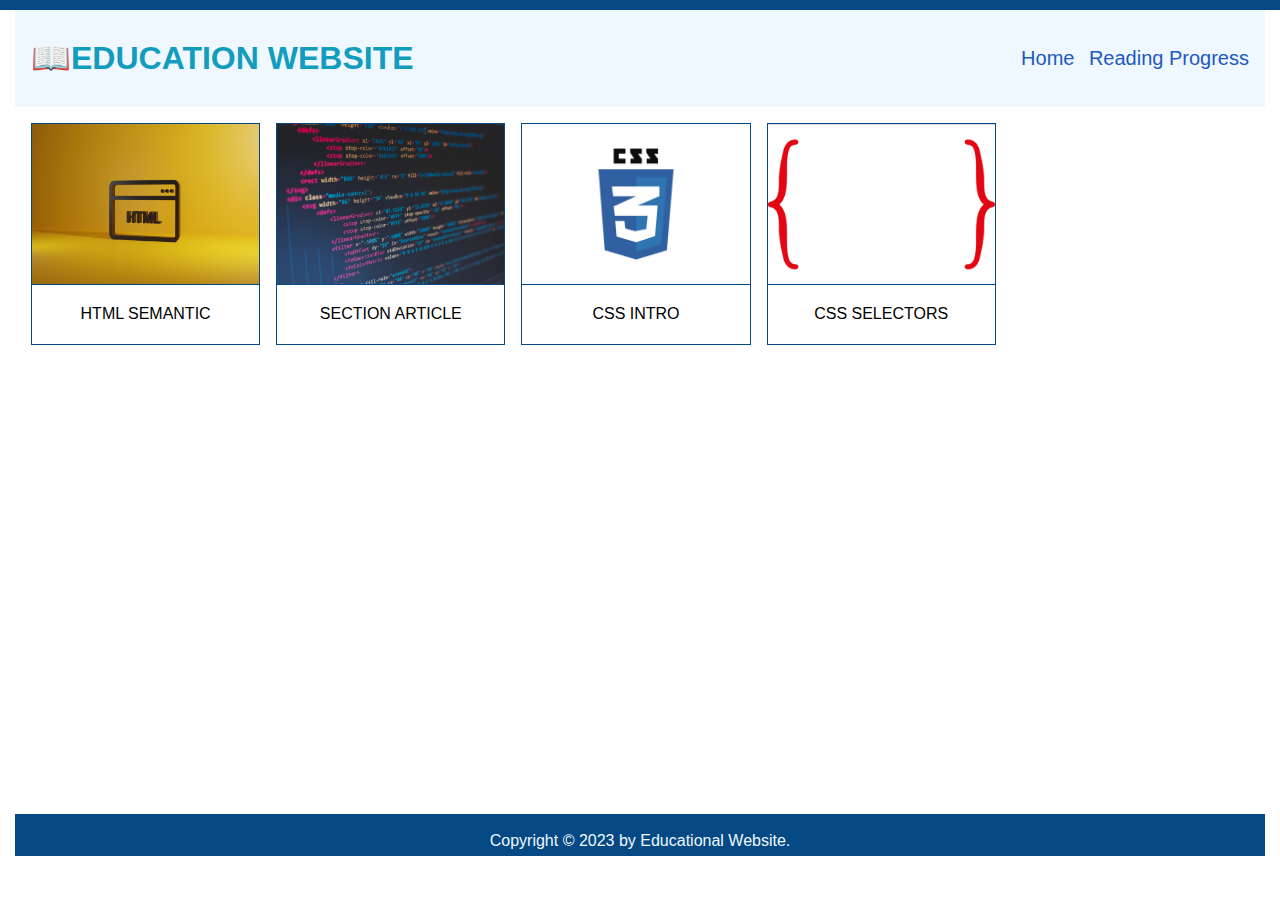
<file: index.html>
<!DOCTYPE html>
<html lang="en">

<head>
  <meta charset="UTF-8" />
  <meta name="viewport" content="width=device-width, initial-scale=1.0" />
  <title>Education Website</title>

  <script src="/scripts/header.js" defer></script>
  <script src="/scripts/articleList.js" defer></script>

  <link rel="stylesheet" href="/styles/style.css" />
  <link rel="stylesheet" href="/styles/components.css" />
  <link rel="stylesheet" href="/styles/articleList.css" />
</head>

<body>
  <div class="container">
    <ul id="articleList" class="article__list"></ul>
  </div>
</body>

</html>
</file>
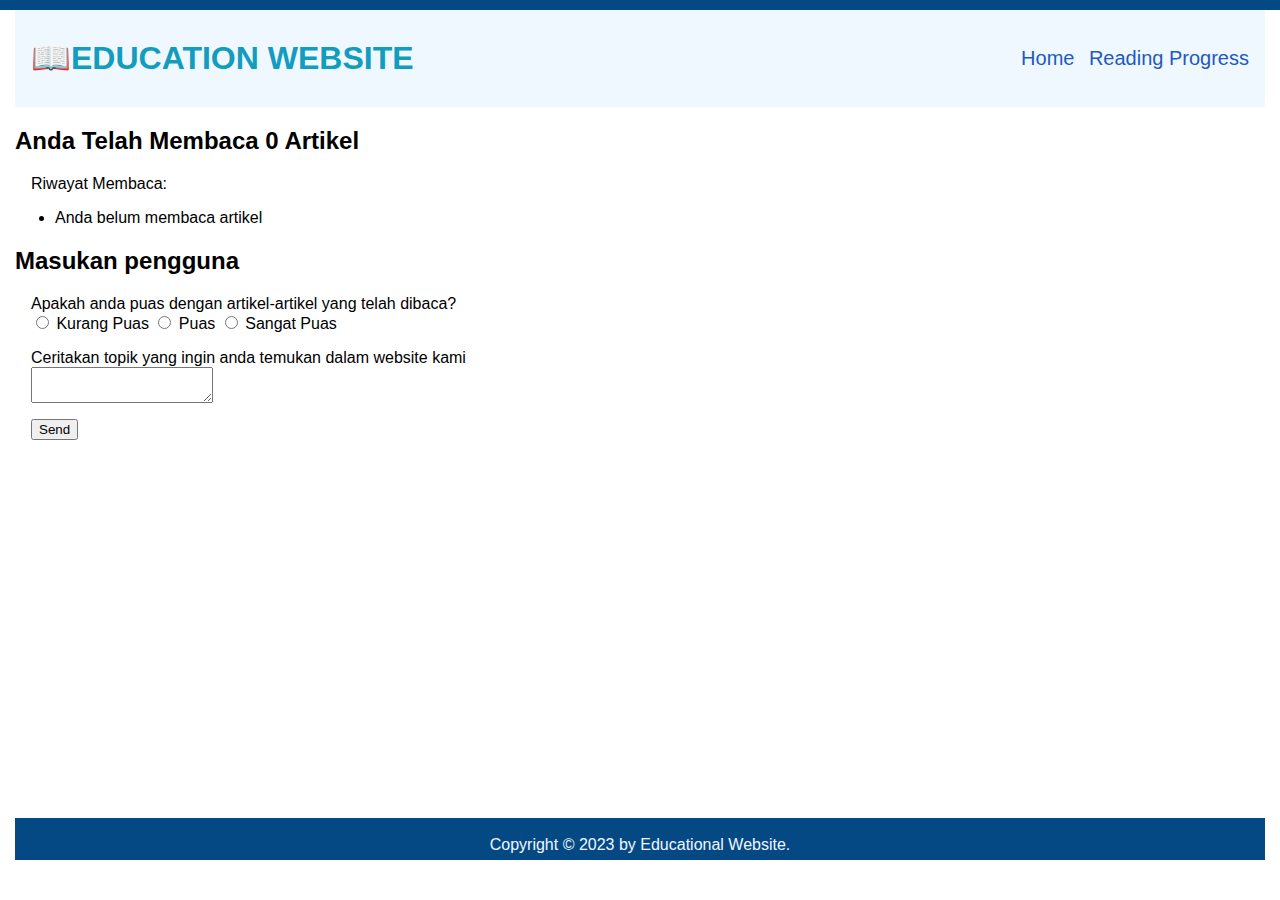
<file: reading-progress.html>
<!DOCTYPE html>
<html lang="en">
  <head>
    <meta charset="UTF-8" />
    <meta name="viewport" content="width=device-width, initial-scale=1.0" />
    <title>Education Website</title>
    <script src="/scripts/header.js" defer></script>
    <script src="/scripts/history.js" defer></script>
    <script src="/scripts/historyCount.js" defer></script>
    <link rel="stylesheet" href="/styles/style.css" />
    <link rel="stylesheet" href="/styles/readingProgress.css" />
  </head>

  <body>
    <div class="container">
      <main class="reading__container">
        <section>
          <h2>Anda Telah Membaca <span id="historyCount">0</span> Artikel</h2>
          <p class="history__riwayat">Riwayat Membaca:</p>
          <ul id="history"></ul>
        </section>

        <section>
          <h2>Masukan pengguna</h2>
          <form
            class="form__feedback"
            name="feedback"
            method="POST"
            data-netlify="true"
          >
            <label>
              Apakah anda puas dengan artikel-artikel yang telah dibaca?
              <div>
                <label>
                  <input type="radio" name="satisfaction" value="Kurang Puas" />
                  Kurang Puas
                </label>
                <label>
                  <input type="radio" name="satisfaction" value="Puas" />
                  Puas
                </label>
                <label>
                  <input type="radio" name="satisfaction" value="Sangat Puas" />
                  Sangat Puas
                </label>
              </div>
            </label>

            <label>
              Ceritakan topik yang ingin anda temukan dalam website kami
              <textarea name="suggestions"></textarea>
            </label>

            <button type="submit">Send</button>
          </form>
        </section>
      </main>
    </div>
  </body>
</html>
</file>
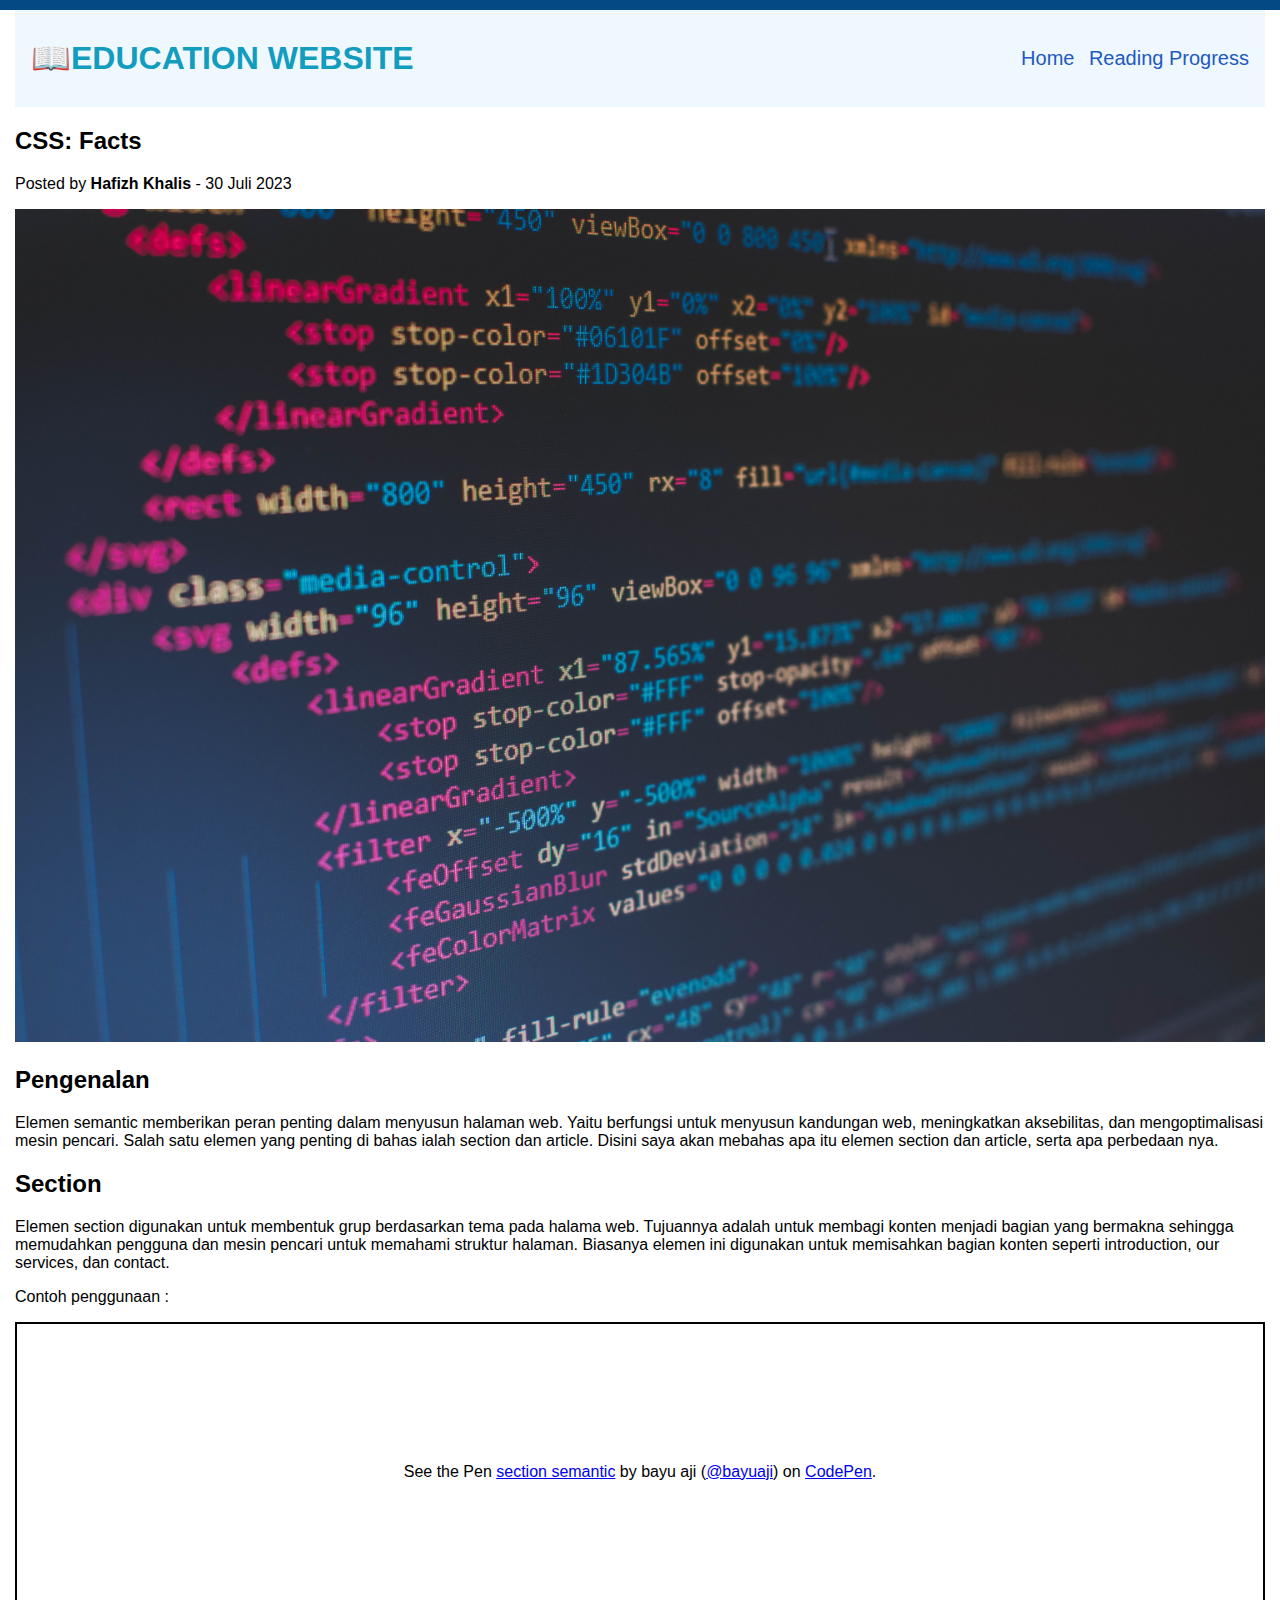
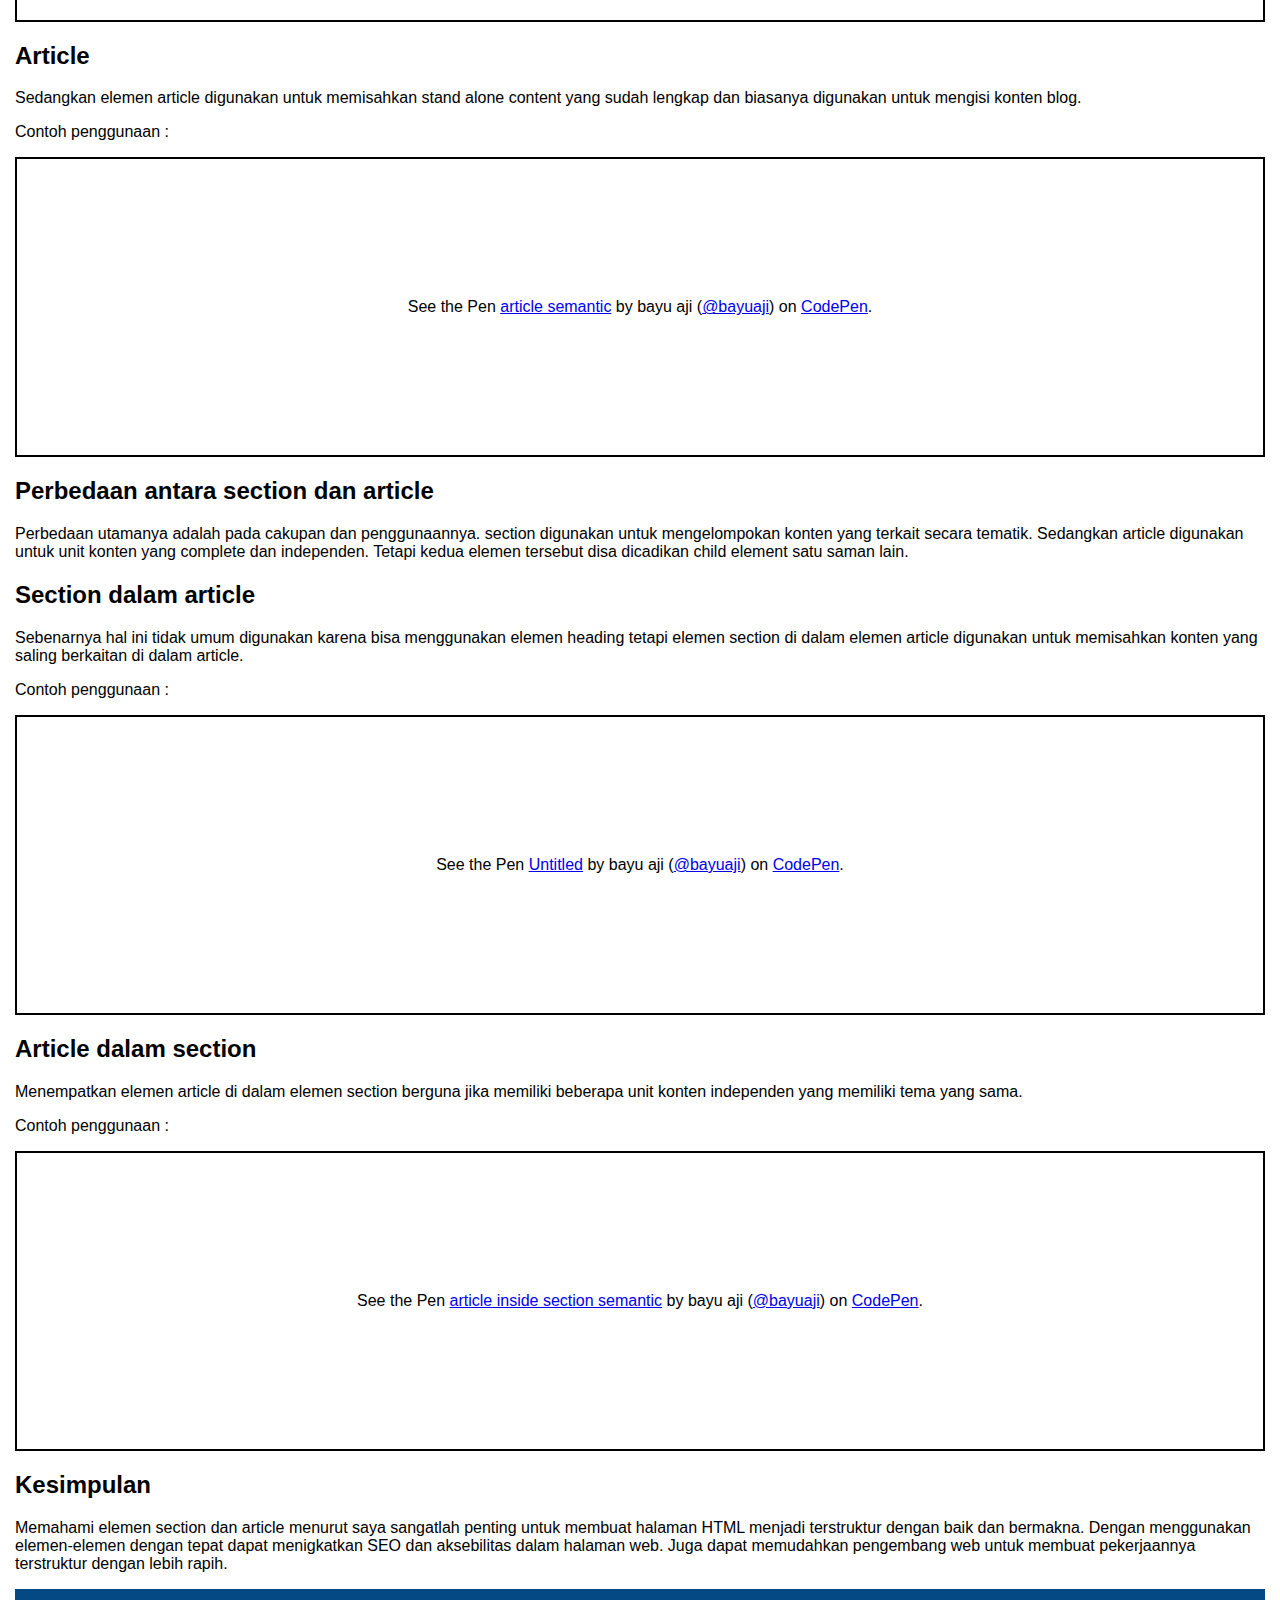
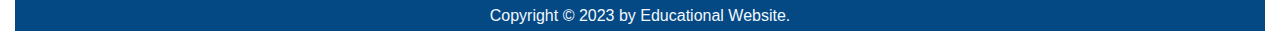
<file: articles/css-facts.html>
<!DOCTYPE html>
<html lang="en">
  <head>
    <meta charset="UTF-8" />
    <meta name="viewport" content="width=device-width, initial-scale=1.0" />
    <title>Document</title>
    <script src="/scripts/header.js" defer></script>
    <script src="/scripts/saveToHistory.js" defer></script>
    <link rel="stylesheet" href="/styles/style.css" />
  </head>

  <body>
    <div class="container">
      <main>
        <header class="post-header">
          <h2>CSS: Facts</h2>
          <div class="author-box">
            <p class="author">
              Posted by <strong>Hafizh Khalis</strong> - 30 Juli 2023
            </p>
            <img
              class="img-content"
              src="../image-content/section-article.jpg"
              alt=""
            />
          </div>
        </header>

        <section>
          <h2>Pengenalan</h2>
          <p>
            Elemen semantic memberikan peran penting dalam menyusun halaman web.
            Yaitu berfungsi untuk menyusun kandungan web, meningkatkan
            aksebilitas, dan mengoptimalisasi mesin pencari. Salah satu elemen
            yang penting di bahas ialah section dan article. Disini saya akan
            mebahas apa itu elemen section dan article, serta apa perbedaan nya.
          </p>
        </section>

        <section>
          <h2>Section</h2>
          <p>
            Elemen section digunakan untuk membentuk grup berdasarkan tema pada
            halama web. Tujuannya adalah untuk membagi konten menjadi bagian
            yang bermakna sehingga memudahkan pengguna dan mesin pencari untuk
            memahami struktur halaman. Biasanya elemen ini digunakan untuk
            memisahkan bagian konten seperti introduction, our services, dan
            contact.
          </p>
          <p>Contoh penggunaan :</p>
          <div>
            <p
              class="codepen"
              data-height="300"
              data-default-tab="html,result"
              data-slug-hash="gOQBopb"
              data-user="bayuaji"
              style="
                height: 300px;
                box-sizing: border-box;
                display: flex;
                align-items: center;
                justify-content: center;
                border: 2px solid;
                margin: 1em 0;
                padding: 1em;
              "
            >
              <span
                >See the Pen
                <a href="https://codepen.io/bayuaji/pen/gOQBopb">
                  section semantic</a
                >
                by bayu aji (<a href="https://codepen.io/bayuaji">@bayuaji</a>)
                on <a href="https://codepen.io">CodePen</a>.</span
              >
            </p>
            <script
              async
              src="https://cpwebassets.codepen.io/assets/embed/ei.js"
            ></script>
          </div>
        </section>

        <section>
          <h2>Article</h2>
          <p>
            Sedangkan elemen article digunakan untuk memisahkan stand alone
            content yang sudah lengkap dan biasanya digunakan untuk mengisi
            konten blog.
          </p>
          <p>Contoh penggunaan :</p>
          <div>
            <p
              class="codepen"
              data-height="300"
              data-default-tab="html,result"
              data-slug-hash="JjemMYm"
              data-user="bayuaji"
              style="
                height: 300px;
                box-sizing: border-box;
                display: flex;
                align-items: center;
                justify-content: center;
                border: 2px solid;
                margin: 1em 0;
                padding: 1em;
              "
            >
              <span
                >See the Pen
                <a href="https://codepen.io/bayuaji/pen/JjemMYm">
                  article semantic</a
                >
                by bayu aji (<a href="https://codepen.io/bayuaji">@bayuaji</a>)
                on <a href="https://codepen.io">CodePen</a>.</span
              >
            </p>
            <script
              async
              src="https://cpwebassets.codepen.io/assets/embed/ei.js"
            ></script>
          </div>
        </section>

        <section>
          <h2>Perbedaan antara section dan article</h2>
          <p>
            Perbedaan utamanya adalah pada cakupan dan penggunaannya. section
            digunakan untuk mengelompokan konten yang terkait secara tematik.
            Sedangkan article digunakan untuk unit konten yang complete dan
            independen. Tetapi kedua elemen tersebut disa dicadikan child
            element satu saman lain.
          </p>
        </section>

        <section>
          <h2>Section dalam article</h2>
          <p>
            Sebenarnya hal ini tidak umum digunakan karena bisa menggunakan
            elemen heading tetapi elemen section di dalam elemen article
            digunakan untuk memisahkan konten yang saling berkaitan di dalam
            article.
          </p>
          <p>Contoh penggunaan :</p>
          <div>
            <p
              class="codepen"
              data-height="300"
              data-default-tab="html,result"
              data-slug-hash="MWzPrKO"
              data-user="bayuaji"
              style="
                height: 300px;
                box-sizing: border-box;
                display: flex;
                align-items: center;
                justify-content: center;
                border: 2px solid;
                margin: 1em 0;
                padding: 1em;
              "
            >
              <span
                >See the Pen
                <a href="https://codepen.io/bayuaji/pen/MWzPrKO"> Untitled</a>
                by bayu aji (<a href="https://codepen.io/bayuaji">@bayuaji</a>)
                on <a href="https://codepen.io">CodePen</a>.</span
              >
            </p>
            <script
              async
              src="https://cpwebassets.codepen.io/assets/embed/ei.js"
            ></script>
          </div>
        </section>

        <section>
          <h2>Article dalam section</h2>
          <p>
            Menempatkan elemen article di dalam elemen section berguna jika
            memiliki beberapa unit konten independen yang memiliki tema yang
            sama.
          </p>
          <p>Contoh penggunaan :</p>
          <div>
            <p
              class="codepen"
              data-height="300"
              data-default-tab="html,result"
              data-slug-hash="WNYadro"
              data-user="bayuaji"
              style="
                height: 300px;
                box-sizing: border-box;
                display: flex;
                align-items: center;
                justify-content: center;
                border: 2px solid;
                margin: 1em 0;
                padding: 1em;
              "
            >
              <span
                >See the Pen
                <a href="https://codepen.io/bayuaji/pen/WNYadro">
                  article inside section semantic</a
                >
                by bayu aji (<a href="https://codepen.io/bayuaji">@bayuaji</a>)
                on <a href="https://codepen.io">CodePen</a>.</span
              >
            </p>
            <script
              async
              src="https://cpwebassets.codepen.io/assets/embed/ei.js"
            ></script>
          </div>
        </section>

        <section>
          <h2>Kesimpulan</h2>
          <p>
            Memahami elemen section dan article menurut saya sangatlah penting
            untuk membuat halaman HTML menjadi terstruktur dengan baik dan
            bermakna. Dengan menggunakan elemen-elemen dengan tepat dapat
            menigkatkan SEO dan aksebilitas dalam halaman web. Juga dapat
            memudahkan pengembang web untuk membuat pekerjaannya terstruktur
            dengan lebih rapih.
          </p>
        </section>
      </main>
    </div>
  </body>
</html>
</file>
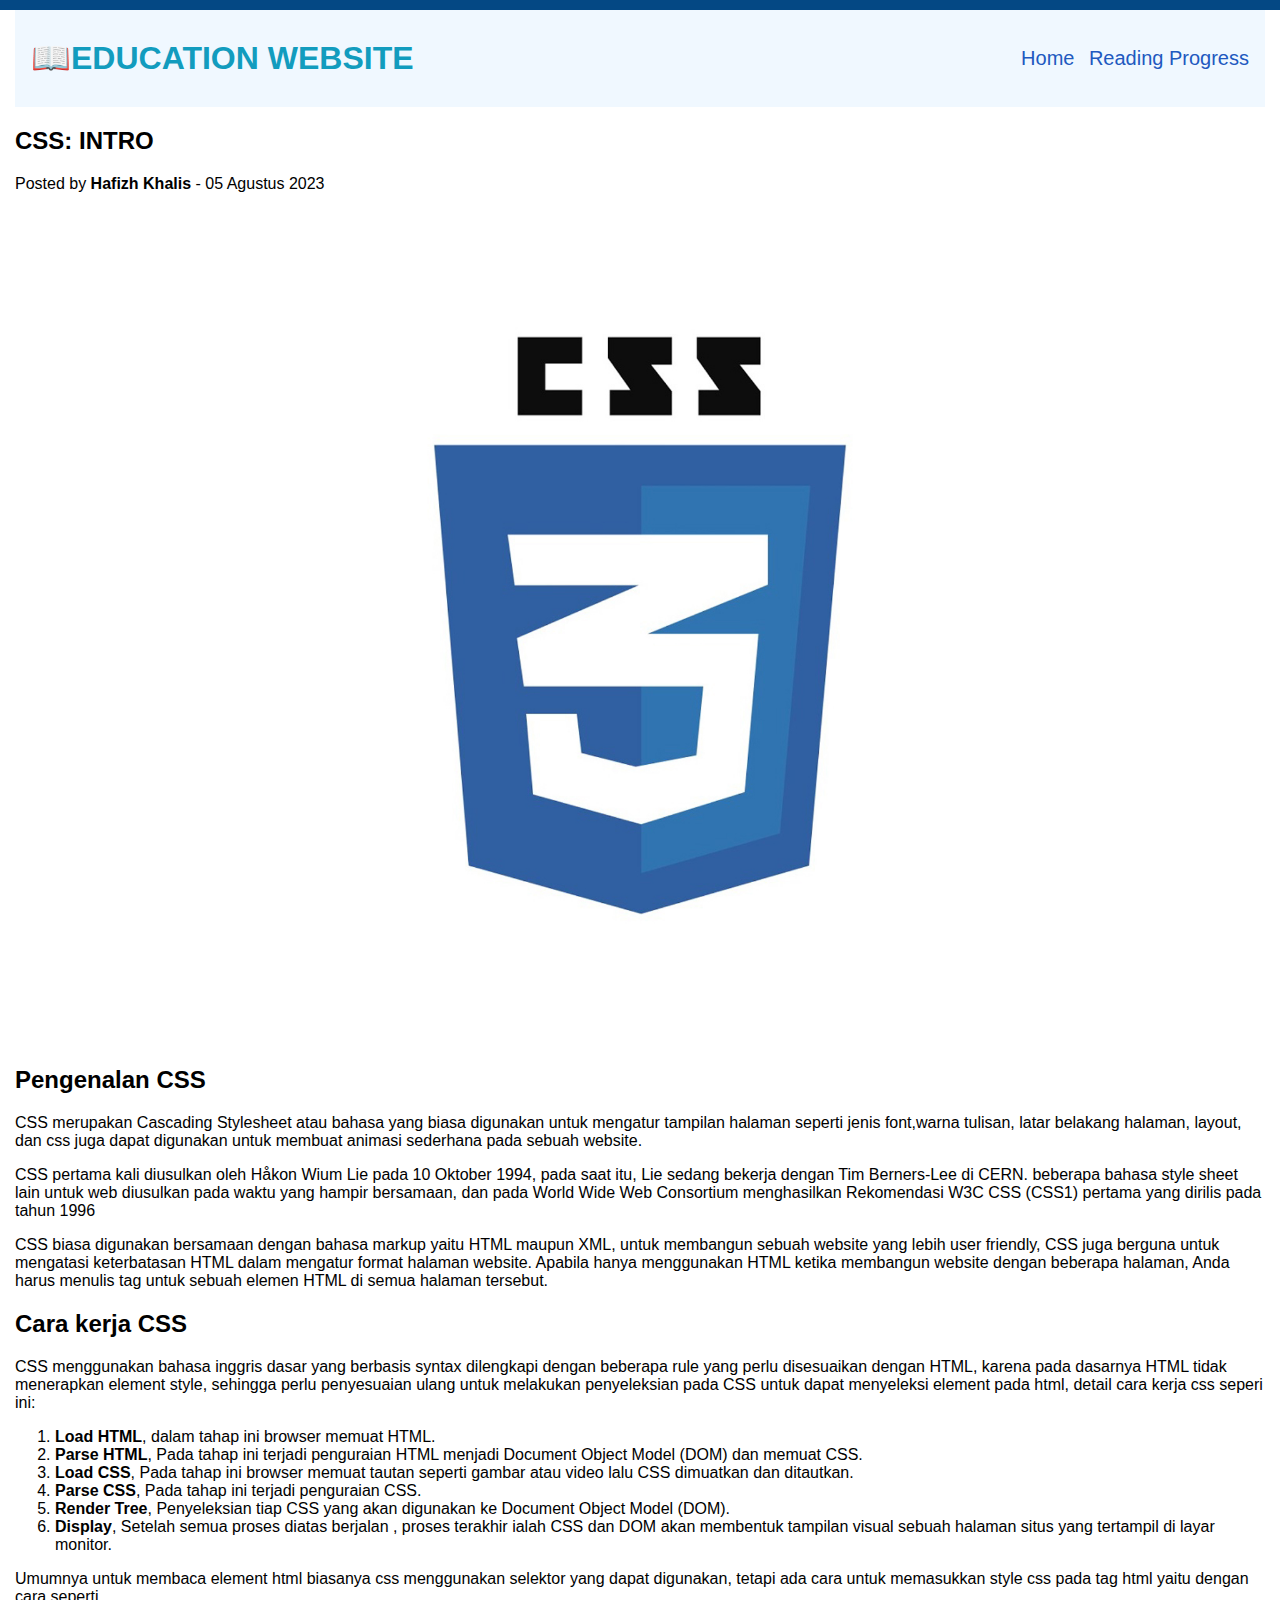
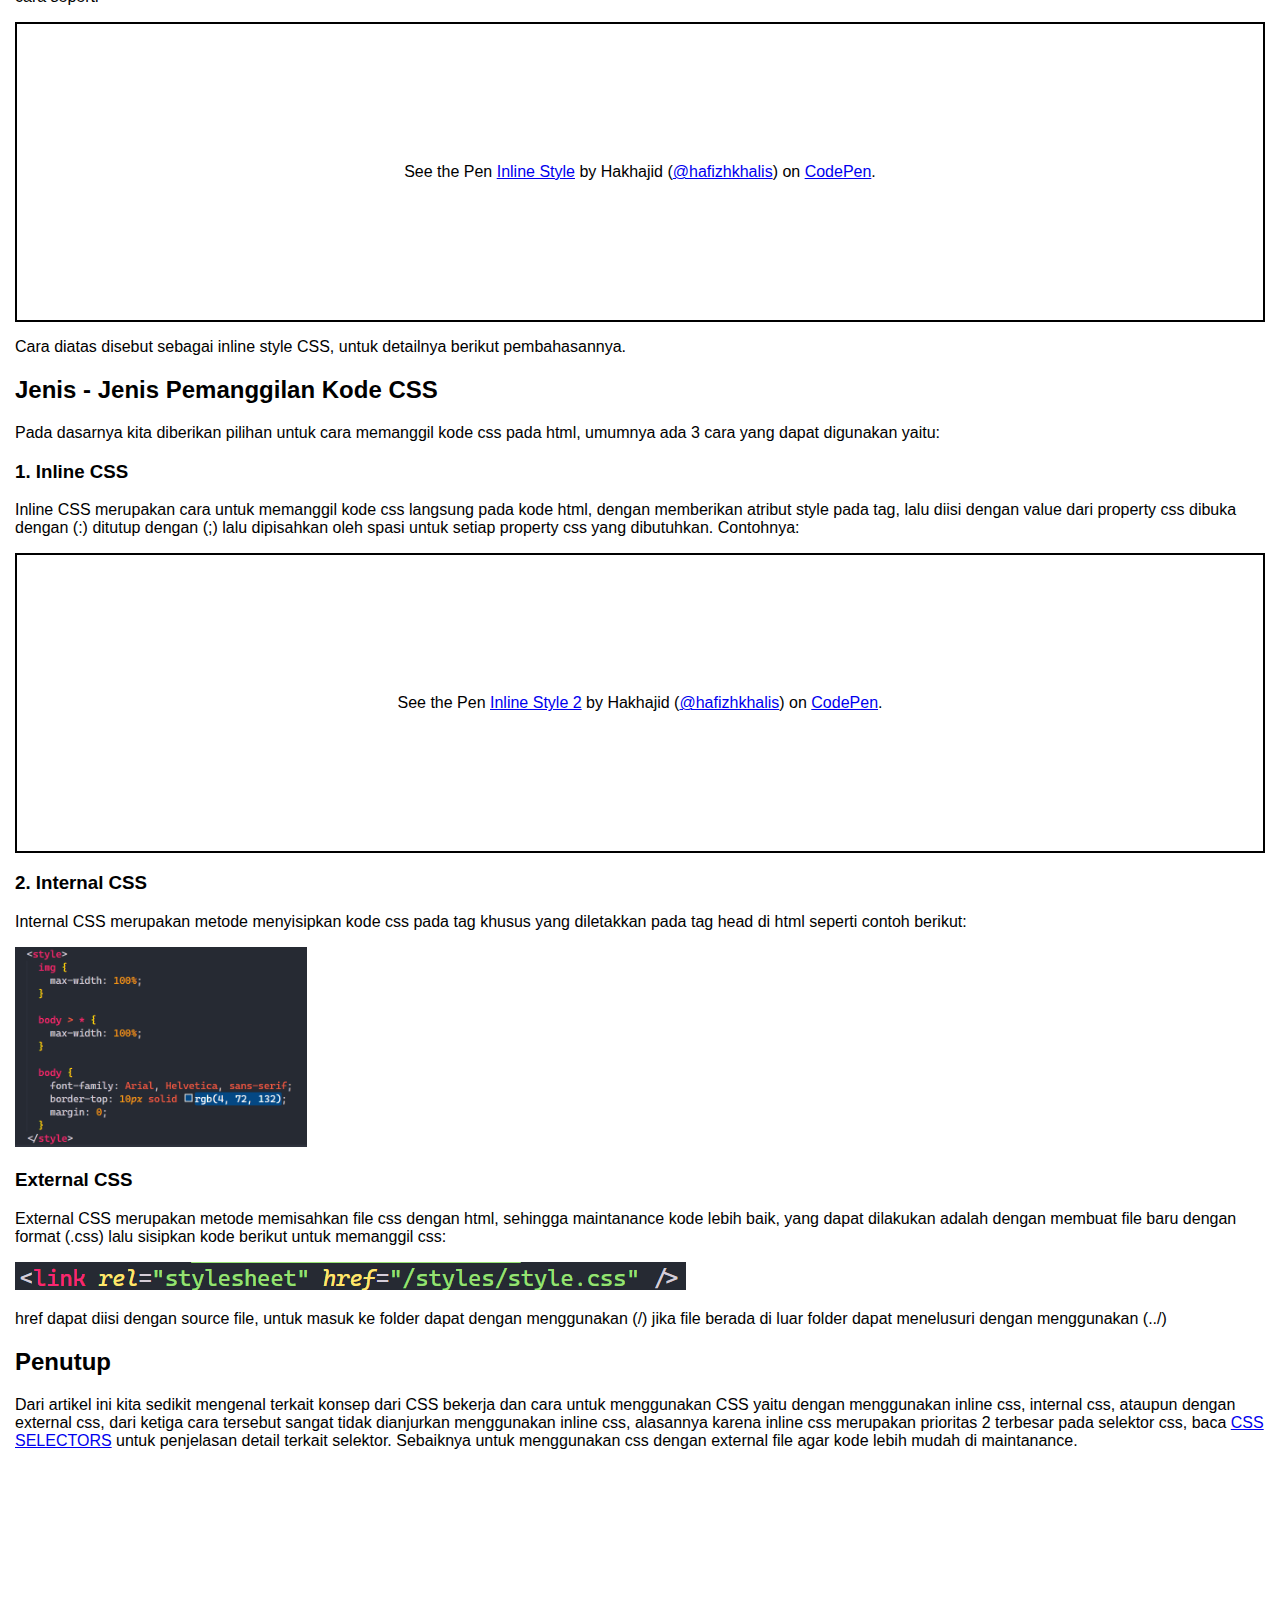
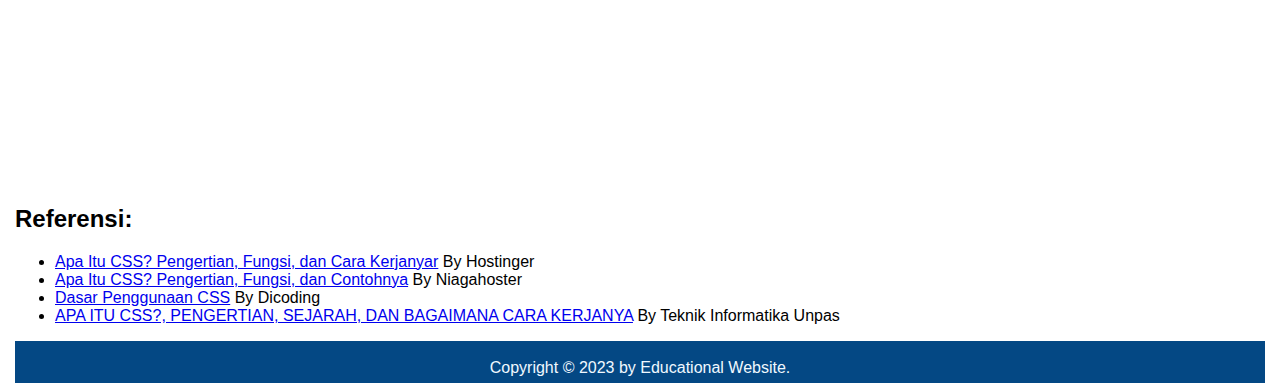
<file: articles/css-intro.html>
<!DOCTYPE html>
<html lang="en">
  <head>
    <meta charset="UTF-8" />
    <meta name="viewport" content="width=device-width, initial-scale=1.0" />
    <title>Document</title>
    <script src="/scripts/header.js" defer></script>
    <script src="/scripts/saveToHistory.js" defer></script>
    <link rel="stylesheet" href="/styles/style.css" />
  </head>
  <body>
    <div class="container">
      <main>
        <header class="post-header">
          <h2 class="article__title">CSS: Intro</h2>
          <div class="author-box">
            <p class="author">
              Posted by <strong>Hafizh Khalis</strong> - 05 Agustus 2023
            </p>
            <img
              class="img-content"
              src="../image-content/css-intro.jpg"
              alt=""
            />
          </div>
        </header>

        <section>
          <h2>Pengenalan CSS</h2>
          <p>
            CSS merupakan Cascading Stylesheet atau bahasa yang biasa digunakan
            untuk mengatur tampilan halaman seperti jenis font,warna tulisan,
            latar belakang halaman, layout, dan css juga dapat digunakan untuk
            membuat animasi sederhana pada sebuah website.
          </p>
          <p>
            CSS pertama kali diusulkan oleh Håkon Wium Lie pada 10 Oktober 1994,
            pada saat itu, Lie sedang bekerja dengan Tim Berners-Lee di CERN.
            beberapa bahasa style sheet lain untuk web diusulkan pada waktu yang
            hampir bersamaan, dan pada World Wide Web Consortium menghasilkan
            Rekomendasi W3C CSS (CSS1) pertama yang dirilis pada tahun 1996
          </p>
          <p>
            CSS biasa digunakan bersamaan dengan bahasa markup yaitu HTML maupun
            XML, untuk membangun sebuah website yang lebih user friendly, CSS
            juga berguna untuk mengatasi keterbatasan HTML dalam mengatur format
            halaman website. Apabila hanya menggunakan HTML ketika membangun
            website dengan beberapa halaman, Anda harus menulis tag untuk sebuah
            elemen HTML di semua halaman tersebut.
          </p>
          <h2>Cara kerja CSS</h2>
          <p>
            CSS menggunakan bahasa inggris dasar yang berbasis syntax dilengkapi
            dengan beberapa rule yang perlu disesuaikan dengan HTML, karena pada
            dasarnya HTML tidak menerapkan element style, sehingga perlu
            penyesuaian ulang untuk melakukan penyeleksian pada CSS untuk dapat
            menyeleksi element pada html, detail cara kerja css seperi ini:
          </p>

          <ol>
            <li>
              <strong>Load HTML</strong>, dalam tahap ini browser memuat HTML.
            </li>
            <li>
              <strong>Parse HTML</strong>, Pada tahap ini terjadi penguraian
              HTML menjadi Document Object Model (DOM) dan memuat CSS.
            </li>
            <li>
              <strong>Load CSS</strong>, Pada tahap ini browser memuat tautan
              seperti gambar atau video lalu CSS dimuatkan dan ditautkan.
            </li>
            <li>
              <strong>Parse CSS</strong>, Pada tahap ini terjadi penguraian CSS.
            </li>
            <li>
              <strong>Render Tree</strong>, Penyeleksian tiap CSS yang akan
              digunakan ke Document Object Model (DOM).
            </li>
            <li>
              <strong>Display</strong>, Setelah semua proses diatas berjalan ,
              proses terakhir ialah CSS dan DOM akan membentuk tampilan visual
              sebuah halaman situs yang tertampil di layar monitor.
            </li>
          </ol>

          <p>
            Umumnya untuk membaca element html biasanya css menggunakan selektor
            yang dapat digunakan, tetapi ada cara untuk memasukkan style css
            pada tag html yaitu dengan cara seperti
          </p>
          <p
            class="codepen"
            data-height="300"
            data-default-tab="html,result"
            data-slug-hash="VwVRXzj"
            data-user="hafizhkhalis"
            style="
              height: 300px;
              box-sizing: border-box;
              display: flex;
              align-items: center;
              justify-content: center;
              border: 2px solid;
              margin: 1em 0;
              padding: 1em;
            "
          >
            <span
              >See the Pen
              <a href="https://codepen.io/hafizhkhalis/pen/VwVRXzj">
                Inline Style</a
              >
              by Hakhajid (<a href="https://codepen.io/hafizhkhalis"
                >@hafizhkhalis</a
              >) on <a href="https://codepen.io">CodePen</a>.</span
            >
          </p>
          <script
            async
            src="https://cpwebassets.codepen.io/assets/embed/ei.js"
          ></script>
          <p>
            Cara diatas disebut sebagai inline style CSS, untuk detailnya
            berikut pembahasannya.
          </p>
          <section>
            <h2>Jenis - Jenis Pemanggilan Kode CSS</h2>
            <p>
              Pada dasarnya kita diberikan pilihan untuk cara memanggil kode css
              pada html, umumnya ada 3 cara yang dapat digunakan yaitu:
            </p>
            <h3>1. Inline CSS</h3>
            <p>
              Inline CSS merupakan cara untuk memanggil kode css langsung pada
              kode html, dengan memberikan atribut style pada tag, lalu diisi
              dengan value dari property css dibuka dengan (:) ditutup dengan
              (;) lalu dipisahkan oleh spasi untuk setiap property css yang
              dibutuhkan. Contohnya:
            </p>
            <p
              class="codepen"
              data-height="300"
              data-default-tab="html,result"
              data-slug-hash="qBQvoVd"
              data-user="hafizhkhalis"
              style="
                height: 300px;
                box-sizing: border-box;
                display: flex;
                align-items: center;
                justify-content: center;
                border: 2px solid;
                margin: 1em 0;
                padding: 1em;
              "
            >
              <span
                >See the Pen
                <a href="https://codepen.io/hafizhkhalis/pen/qBQvoVd">
                  Inline Style 2</a
                >
                by Hakhajid (<a href="https://codepen.io/hafizhkhalis"
                  >@hafizhkhalis</a
                >) on <a href="https://codepen.io">CodePen</a>.</span
              >
            </p>
            <script
              async
              src="https://cpwebassets.codepen.io/assets/embed/ei.js"
            ></script>
            <h3>2. Internal CSS</h3>
            <p>
              Internal CSS merupakan metode menyisipkan kode css pada tag khusus
              yang diletakkan pada tag head di html seperti contoh berikut:
            </p>
            <img
              src="../image/img-internalcss.png"
              alt=""
              style="height: 200px"
            />
            <h3>External CSS</h3>
            <p>
              External CSS merupakan metode memisahkan file css dengan html,
              sehingga maintanance kode lebih baik, yang dapat dilakukan adalah
              dengan membuat file baru dengan format (.css) lalu sisipkan kode
              berikut untuk memanggil css:
            </p>
            <img src="../image/img-linkrel.png" alt="" />
            <p>
              href dapat diisi dengan source file, untuk masuk ke folder dapat
              dengan menggunakan (/) jika file berada di luar folder dapat
              menelusuri dengan menggunakan (../)
            </p>
          </section>
          <section>
            <h2>Penutup</h2>
            <p>
              Dari artikel ini kita sedikit mengenal terkait konsep dari CSS
              bekerja dan cara untuk menggunakan CSS yaitu dengan menggunakan
              inline css, internal css, ataupun dengan external css, dari ketiga
              cara tersebut sangat tidak dianjurkan menggunakan inline css,
              alasannya karena inline css merupakan prioritas 2 terbesar pada
              selektor css, baca
              <a href="css-selectors.html">CSS SELECTORS</a> untuk penjelasan
              detail terkait selektor. Sebaiknya untuk menggunakan css dengan
              external file agar kode lebih mudah di maintanance.
            </p>
          </section>
          <section>
            <iframe
              width="560"
              height="315"
              src="https://www.youtube.com/embed/OEV8gMkCHXQ"
              title="YouTube video player"
              frameborder="0"
              allow="accelerometer; autoplay; clipboard-write; encrypted-media; gyroscope; picture-in-picture; web-share"
              allowfullscreen
            ></iframe>

            <h2>Referensi:</h2>
            <ul>
              <li>
                <a href="https://www.hostinger.co.id/tutorial/apa-itu-css"
                  >Apa Itu CSS? Pengertian, Fungsi, dan Cara Kerjanyar</a
                >
                <span>By Hostinger</span>
              </li>
              <li>
                <a href="https://www.niagahoster.co.id/blog/pengertian-css/"
                  >Apa Itu CSS? Pengertian, Fungsi, dan Contohnya</a
                >
                <span>By Niagahoster</span>
              </li>
              <li>
                <a href="https://www.dicoding.com/blog/dasar-penggunaan-css/"
                  >Dasar Penggunaan CSS</a
                >
                <span>By Dicoding</span>
              </li>
              <li>
                <a
                  href="https://if.unpas.ac.id/berita/apa-itu-css-pengertian-sejarah-dan-bagaimana-cara-kerjanya/#:~:text=CSS%20pertama%20kali%20diusulkan%20oleh,CSS%20(CSS1)%20pertama%20yang%20dirilis"
                  >APA ITU CSS?, PENGERTIAN, SEJARAH, DAN BAGAIMANA CARA
                  KERJANYA</a
                >
                <span>By Teknik Informatika Unpas</span>
              </li>
            </ul>
          </section>
        </section>
      </main>
    </div>
  </body>
</html>
</file>
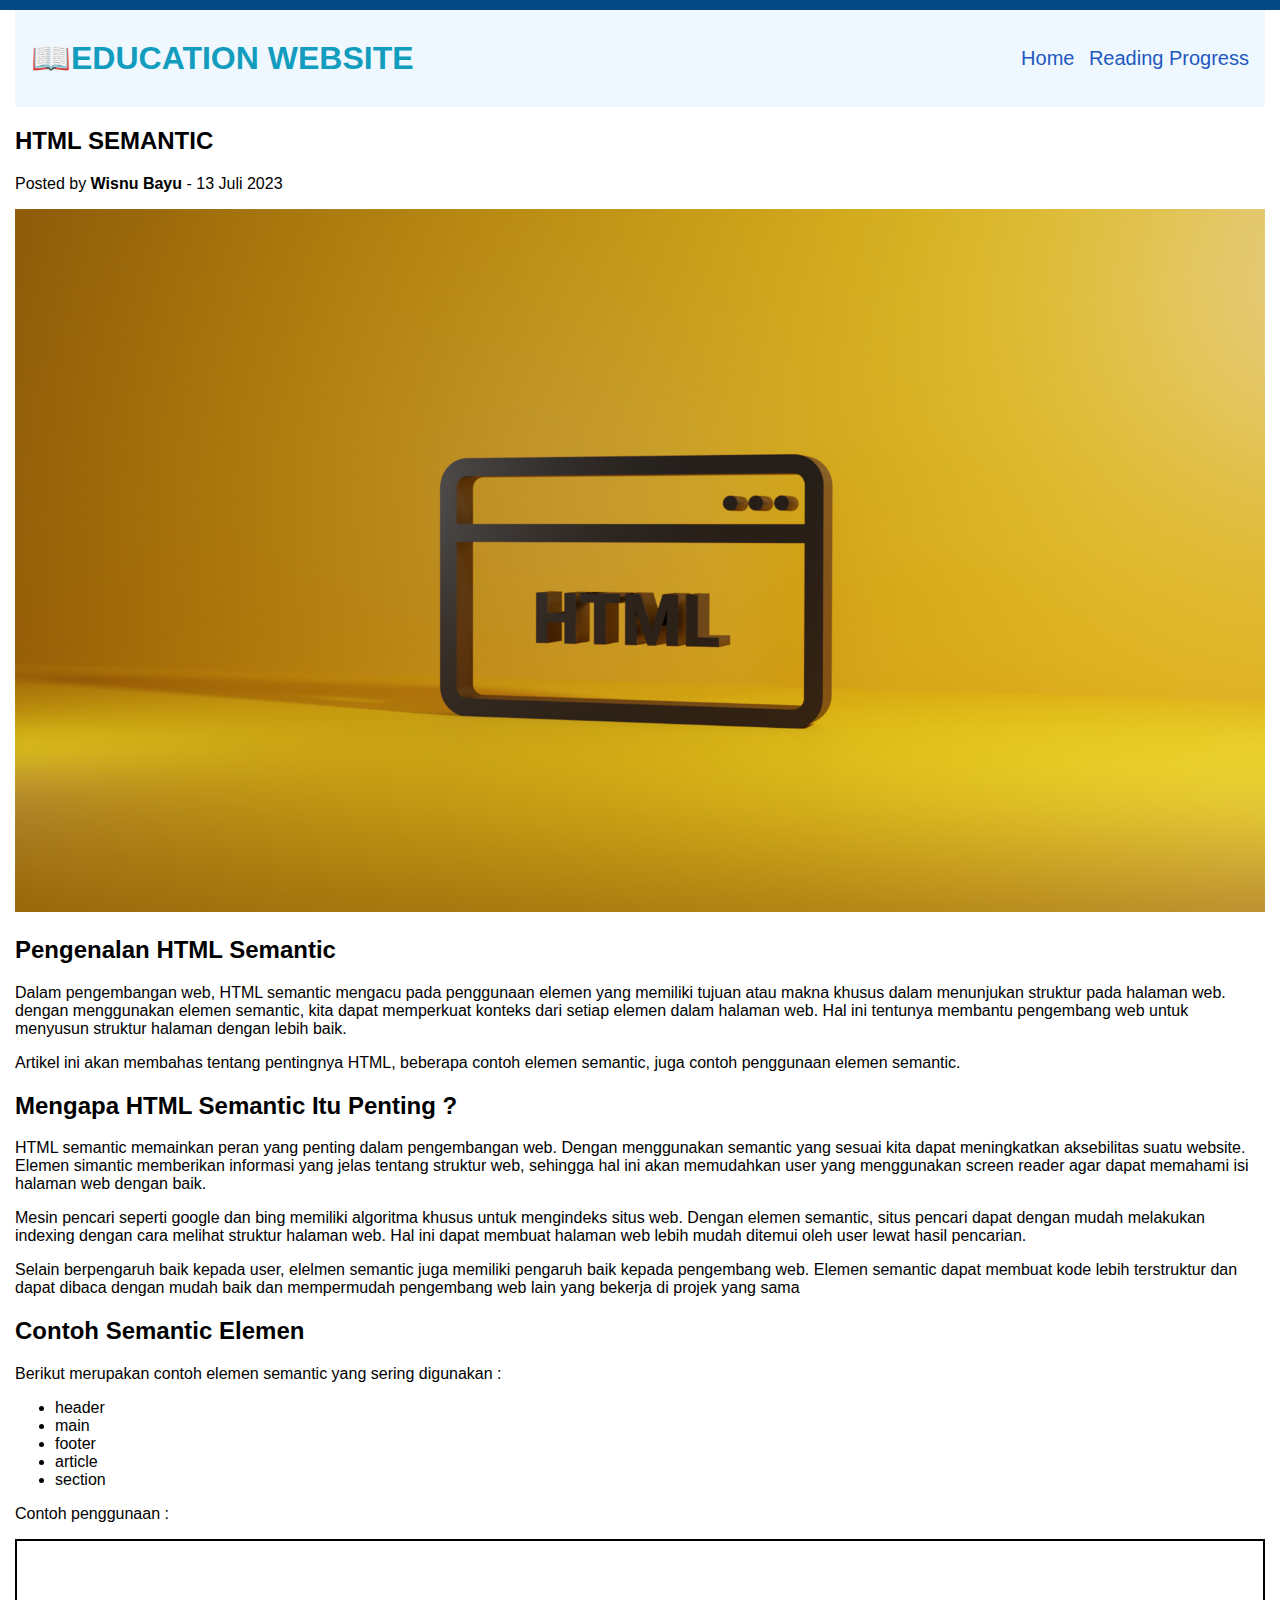
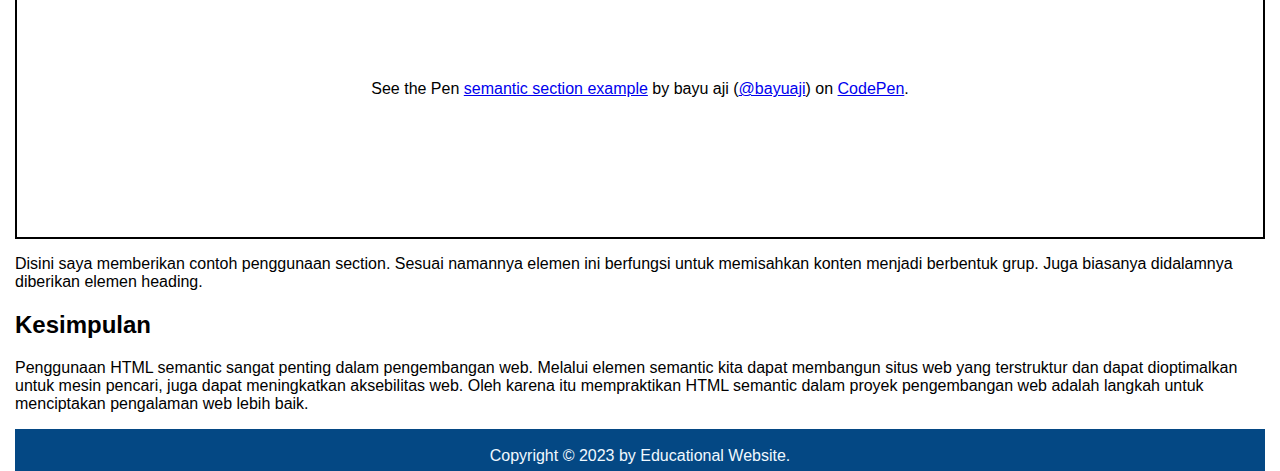
<file: articles/html-semantic.html>
<!DOCTYPE html>
<html lang="en">
  <head>
    <meta charset="UTF-8" />
    <meta name="viewport" content="width=device-width, initial-scale=1.0" />
    <title>Document</title>
    <script src="/scripts/header.js" defer></script>
    <script src="/scripts/saveToHistory.js" defer></script>
    <link rel="stylesheet" href="/styles/style.css" />
  </head>

  <body>
    <div class="container">
      <main>
        <header class="post-header">
          <h2 class="article__title">HTML Semantic</h2>
          <div class="author-box">
            <p class="author">
              Posted by <strong>Wisnu Bayu</strong> - 13 Juli 2023
            </p>
            <img
              class="img-content"
              src="../image-content/html-semantic.jpg"
              alt=""
            />
          </div>
        </header>

        <section>
          <h2>Pengenalan HTML Semantic</h2>
          <p>
            Dalam pengembangan web, HTML semantic mengacu pada penggunaan elemen
            yang memiliki tujuan atau makna khusus dalam menunjukan struktur
            pada halaman web. dengan menggunakan elemen semantic, kita dapat
            memperkuat konteks dari setiap elemen dalam halaman web. Hal ini
            tentunya membantu pengembang web untuk menyusun struktur halaman
            dengan lebih baik.
          </p>
          <p>
            Artikel ini akan membahas tentang pentingnya HTML, beberapa contoh
            elemen semantic, juga contoh penggunaan elemen semantic.
          </p>
        </section>

        <section>
          <h2>Mengapa HTML Semantic Itu Penting ?</h2>
          <p>
            HTML semantic memainkan peran yang penting dalam pengembangan web.
            Dengan menggunakan semantic yang sesuai kita dapat meningkatkan
            aksebilitas suatu website. Elemen simantic memberikan informasi yang
            jelas tentang struktur web, sehingga hal ini akan memudahkan user
            yang menggunakan screen reader agar dapat memahami isi halaman web
            dengan baik.
          </p>
          <p>
            Mesin pencari seperti google dan bing memiliki algoritma khusus
            untuk mengindeks situs web. Dengan elemen semantic, situs pencari
            dapat dengan mudah melakukan indexing dengan cara melihat struktur
            halaman web. Hal ini dapat membuat halaman web lebih mudah ditemui
            oleh user lewat hasil pencarian.
          </p>
          <p>
            Selain berpengaruh baik kepada user, elelmen semantic juga memiliki
            pengaruh baik kepada pengembang web. Elemen semantic dapat membuat
            kode lebih terstruktur dan dapat dibaca dengan mudah baik dan
            mempermudah pengembang web lain yang bekerja di projek yang sama
          </p>
        </section>

        <section>
          <h2>Contoh Semantic Elemen</h2>
          <p>
            Berikut merupakan contoh elemen semantic yang sering digunakan :
          </p>
          <ul>
            <li>header</li>
            <li>main</li>
            <li>footer</li>
            <li>article</li>
            <li>section</li>
          </ul>
          <p>Contoh penggunaan :</p>
          <div>
            <p
              class="codepen"
              data-height="300"
              data-default-tab="html,result"
              data-slug-hash="YzReGMg"
              data-user="bayuaji"
              style="
                height: 300px;
                box-sizing: border-box;
                display: flex;
                align-items: center;
                justify-content: center;
                border: 2px solid;
                margin: 1em 0;
                padding: 1em;
              "
            >
              <span
                >See the Pen
                <a href="https://codepen.io/bayuaji/pen/YzReGMg">
                  semantic section example</a
                >
                by bayu aji (<a href="https://codepen.io/bayuaji">@bayuaji</a>)
                on <a href="https://codepen.io">CodePen</a>.</span
              >
            </p>
            <script
              async
              src="https://cpwebassets.codepen.io/assets/embed/ei.js"
            ></script>
          </div>
          <p>
            Disini saya memberikan contoh penggunaan section. Sesuai namannya
            elemen ini berfungsi untuk memisahkan konten menjadi berbentuk grup.
            Juga biasanya didalamnya diberikan elemen heading.
          </p>
        </section>

        <section>
          <h2>Kesimpulan</h2>
          <p>
            Penggunaan HTML semantic sangat penting dalam pengembangan web.
            Melalui elemen semantic kita dapat membangun situs web yang
            terstruktur dan dapat dioptimalkan untuk mesin pencari, juga dapat
            meningkatkan aksebilitas web. Oleh karena itu mempraktikan HTML
            semantic dalam proyek pengembangan web adalah langkah untuk
            menciptakan pengalaman web lebih baik.
          </p>
        </section>
      </main>
    </div>
  </body>
</html>
</file>
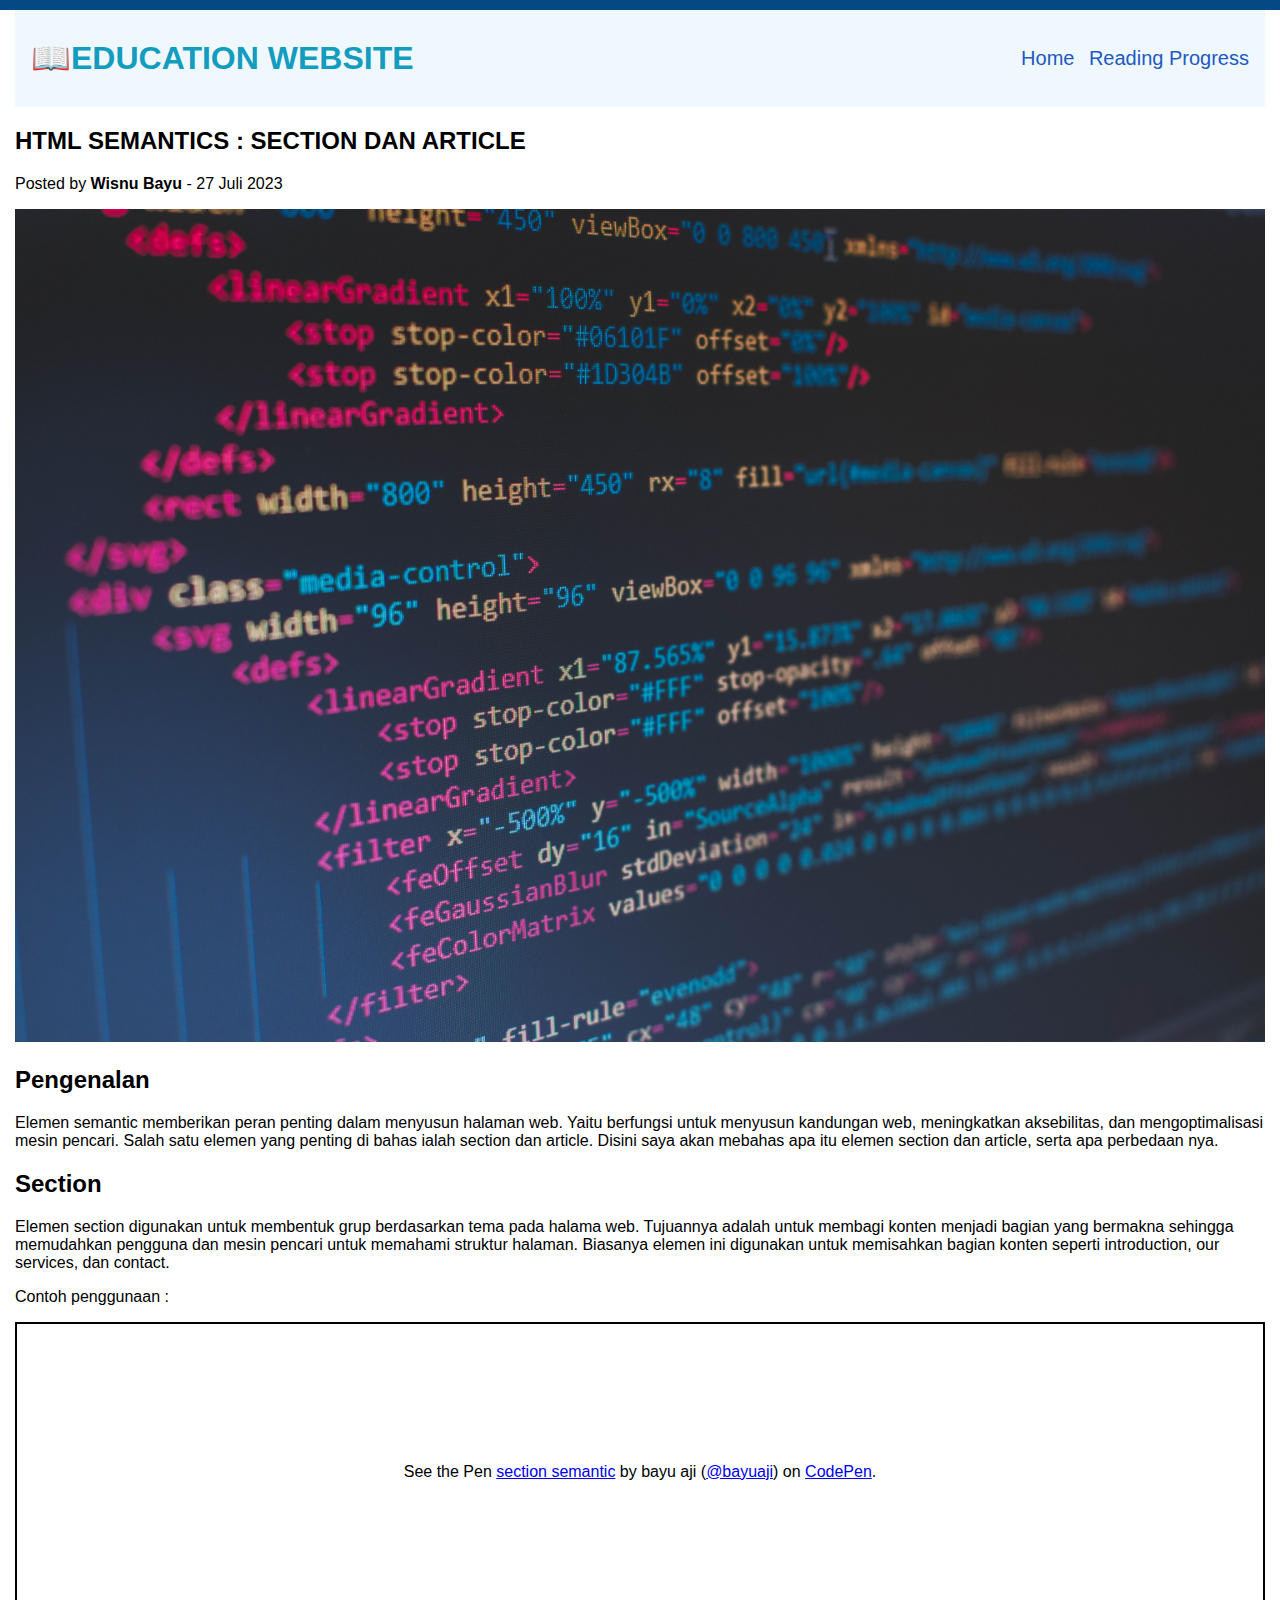
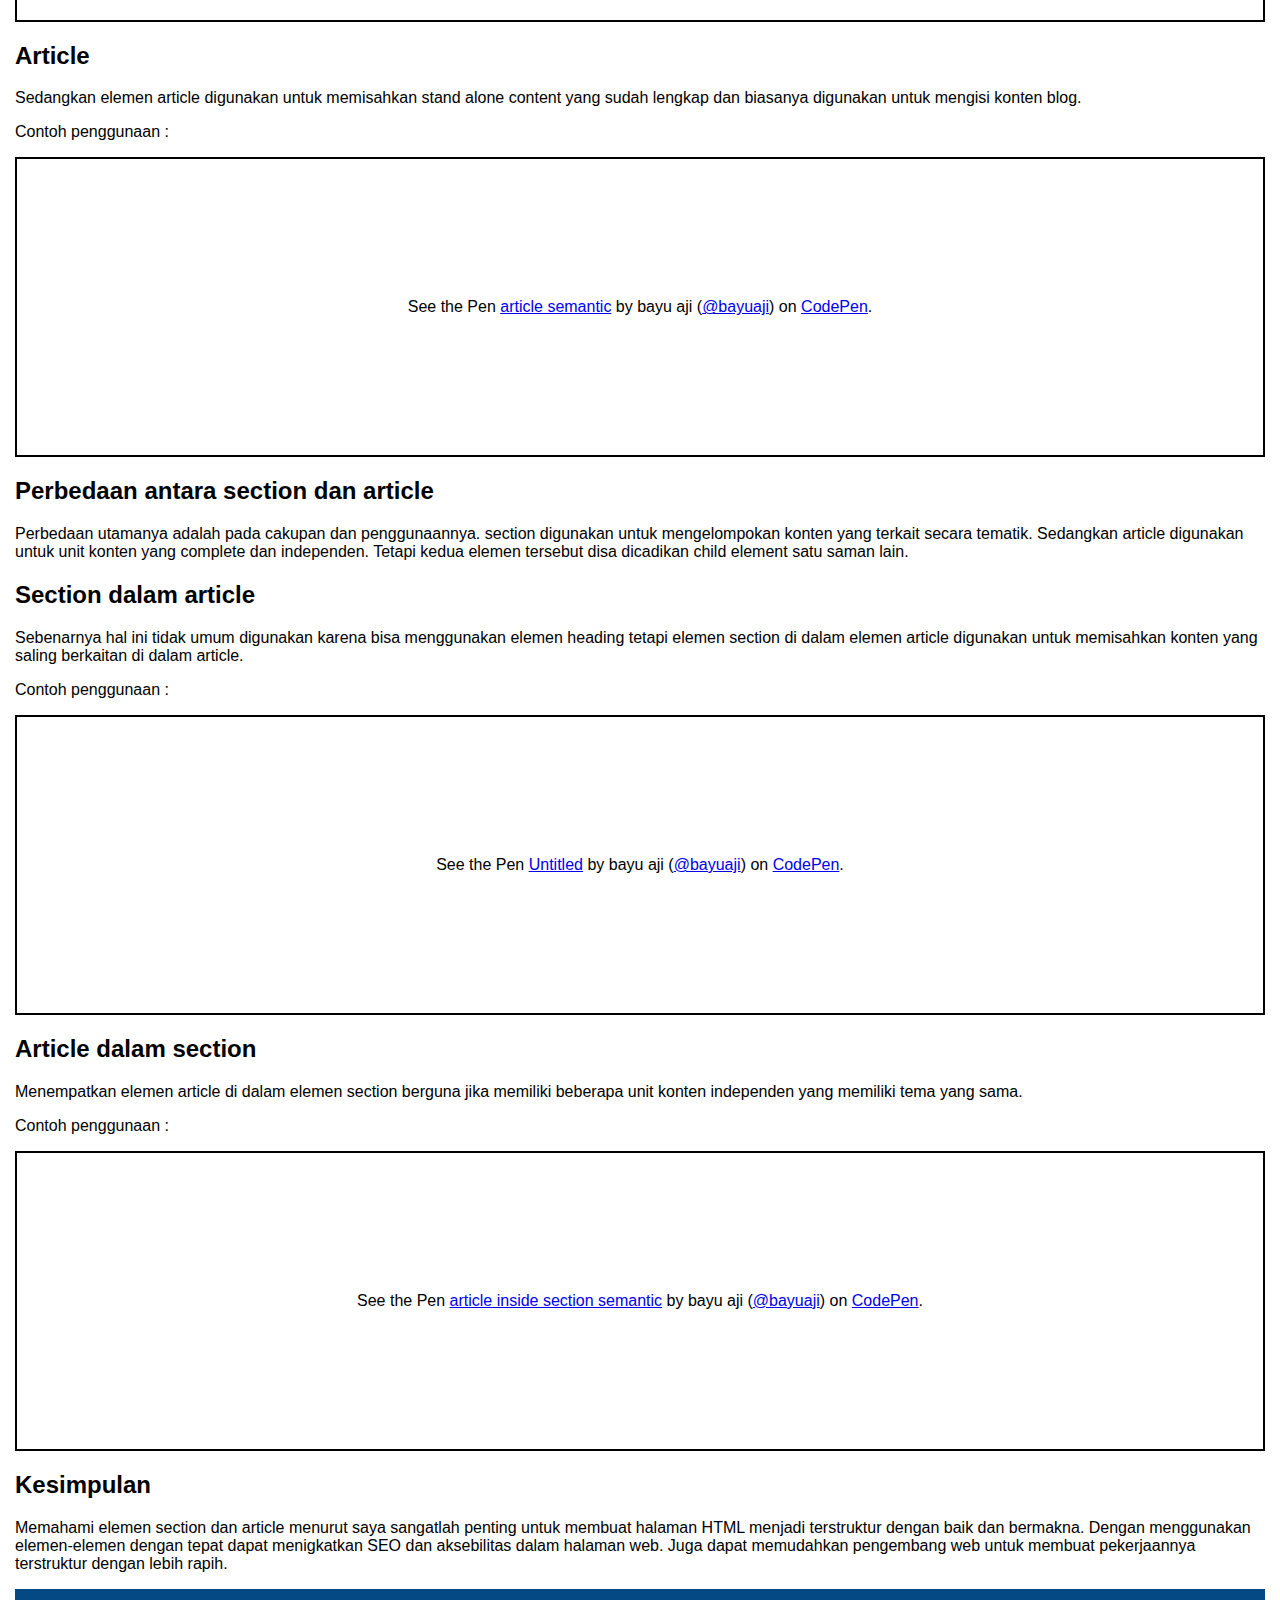
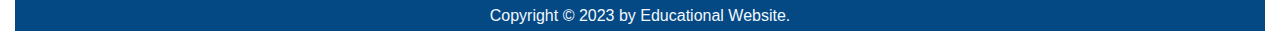
<file: articles/section-article.html>
<!DOCTYPE html>
<html lang="en">
  <head>
    <meta charset="UTF-8" />
    <meta name="viewport" content="width=device-width, initial-scale=1.0" />
    <title>Document</title>
    <script src="/scripts/header.js" defer></script>
    <script src="/scripts/saveToHistory.js" defer></script>
    <link rel="stylesheet" href="/styles/style.css" />
  </head>

  <body>
    <div class="container">
      <main>
        <header class="post-header">
          <h2 class="article__title">HTML Semantics : Section dan Article</h2>
          <div class="author-box">
            <p class="author">
              Posted by <strong>Wisnu Bayu</strong> - 27 Juli 2023
            </p>
            <img
              class="img-content"
              src="../image-content/section-article.jpg"
              alt=""
            />
          </div>
        </header>

        <section>
          <h2>Pengenalan</h2>
          <p>
            Elemen semantic memberikan peran penting dalam menyusun halaman web.
            Yaitu berfungsi untuk menyusun kandungan web, meningkatkan
            aksebilitas, dan mengoptimalisasi mesin pencari. Salah satu elemen
            yang penting di bahas ialah section dan article. Disini saya akan
            mebahas apa itu elemen section dan article, serta apa perbedaan nya.
          </p>
        </section>

        <section>
          <h2>Section</h2>
          <p>
            Elemen section digunakan untuk membentuk grup berdasarkan tema pada
            halama web. Tujuannya adalah untuk membagi konten menjadi bagian
            yang bermakna sehingga memudahkan pengguna dan mesin pencari untuk
            memahami struktur halaman. Biasanya elemen ini digunakan untuk
            memisahkan bagian konten seperti introduction, our services, dan
            contact.
          </p>
          <p>Contoh penggunaan :</p>
          <div>
            <p
              class="codepen"
              data-height="300"
              data-default-tab="html,result"
              data-slug-hash="gOQBopb"
              data-user="bayuaji"
              style="
                height: 300px;
                box-sizing: border-box;
                display: flex;
                align-items: center;
                justify-content: center;
                border: 2px solid;
                margin: 1em 0;
                padding: 1em;
              "
            >
              <span
                >See the Pen
                <a href="https://codepen.io/bayuaji/pen/gOQBopb">
                  section semantic</a
                >
                by bayu aji (<a href="https://codepen.io/bayuaji">@bayuaji</a>)
                on <a href="https://codepen.io">CodePen</a>.</span
              >
            </p>
            <script
              async
              src="https://cpwebassets.codepen.io/assets/embed/ei.js"
            ></script>
          </div>
        </section>

        <section>
          <h2>Article</h2>
          <p>
            Sedangkan elemen article digunakan untuk memisahkan stand alone
            content yang sudah lengkap dan biasanya digunakan untuk mengisi
            konten blog.
          </p>
          <p>Contoh penggunaan :</p>
          <div>
            <p
              class="codepen"
              data-height="300"
              data-default-tab="html,result"
              data-slug-hash="JjemMYm"
              data-user="bayuaji"
              style="
                height: 300px;
                box-sizing: border-box;
                display: flex;
                align-items: center;
                justify-content: center;
                border: 2px solid;
                margin: 1em 0;
                padding: 1em;
              "
            >
              <span
                >See the Pen
                <a href="https://codepen.io/bayuaji/pen/JjemMYm">
                  article semantic</a
                >
                by bayu aji (<a href="https://codepen.io/bayuaji">@bayuaji</a>)
                on <a href="https://codepen.io">CodePen</a>.</span
              >
            </p>
            <script
              async
              src="https://cpwebassets.codepen.io/assets/embed/ei.js"
            ></script>
          </div>
        </section>

        <section>
          <h2>Perbedaan antara section dan article</h2>
          <p>
            Perbedaan utamanya adalah pada cakupan dan penggunaannya. section
            digunakan untuk mengelompokan konten yang terkait secara tematik.
            Sedangkan article digunakan untuk unit konten yang complete dan
            independen. Tetapi kedua elemen tersebut disa dicadikan child
            element satu saman lain.
          </p>
        </section>

        <section>
          <h2>Section dalam article</h2>
          <p>
            Sebenarnya hal ini tidak umum digunakan karena bisa menggunakan
            elemen heading tetapi elemen section di dalam elemen article
            digunakan untuk memisahkan konten yang saling berkaitan di dalam
            article.
          </p>
          <p>Contoh penggunaan :</p>
          <div>
            <p
              class="codepen"
              data-height="300"
              data-default-tab="html,result"
              data-slug-hash="MWzPrKO"
              data-user="bayuaji"
              style="
                height: 300px;
                box-sizing: border-box;
                display: flex;
                align-items: center;
                justify-content: center;
                border: 2px solid;
                margin: 1em 0;
                padding: 1em;
              "
            >
              <span
                >See the Pen
                <a href="https://codepen.io/bayuaji/pen/MWzPrKO"> Untitled</a>
                by bayu aji (<a href="https://codepen.io/bayuaji">@bayuaji</a>)
                on <a href="https://codepen.io">CodePen</a>.</span
              >
            </p>
            <script
              async
              src="https://cpwebassets.codepen.io/assets/embed/ei.js"
            ></script>
          </div>
        </section>

        <section>
          <h2>Article dalam section</h2>
          <p>
            Menempatkan elemen article di dalam elemen section berguna jika
            memiliki beberapa unit konten independen yang memiliki tema yang
            sama.
          </p>
          <p>Contoh penggunaan :</p>
          <div>
            <p
              class="codepen"
              data-height="300"
              data-default-tab="html,result"
              data-slug-hash="WNYadro"
              data-user="bayuaji"
              style="
                height: 300px;
                box-sizing: border-box;
                display: flex;
                align-items: center;
                justify-content: center;
                border: 2px solid;
                margin: 1em 0;
                padding: 1em;
              "
            >
              <span
                >See the Pen
                <a href="https://codepen.io/bayuaji/pen/WNYadro">
                  article inside section semantic</a
                >
                by bayu aji (<a href="https://codepen.io/bayuaji">@bayuaji</a>)
                on <a href="https://codepen.io">CodePen</a>.</span
              >
            </p>
            <script
              async
              src="https://cpwebassets.codepen.io/assets/embed/ei.js"
            ></script>
          </div>
        </section>

        <section>
          <h2>Kesimpulan</h2>
          <p>
            Memahami elemen section dan article menurut saya sangatlah penting
            untuk membuat halaman HTML menjadi terstruktur dengan baik dan
            bermakna. Dengan menggunakan elemen-elemen dengan tepat dapat
            menigkatkan SEO dan aksebilitas dalam halaman web. Juga dapat
            memudahkan pengembang web untuk membuat pekerjaannya terstruktur
            dengan lebih rapih.
          </p>
        </section>
      </main>
    </div>
  </body>
</html>
</file>
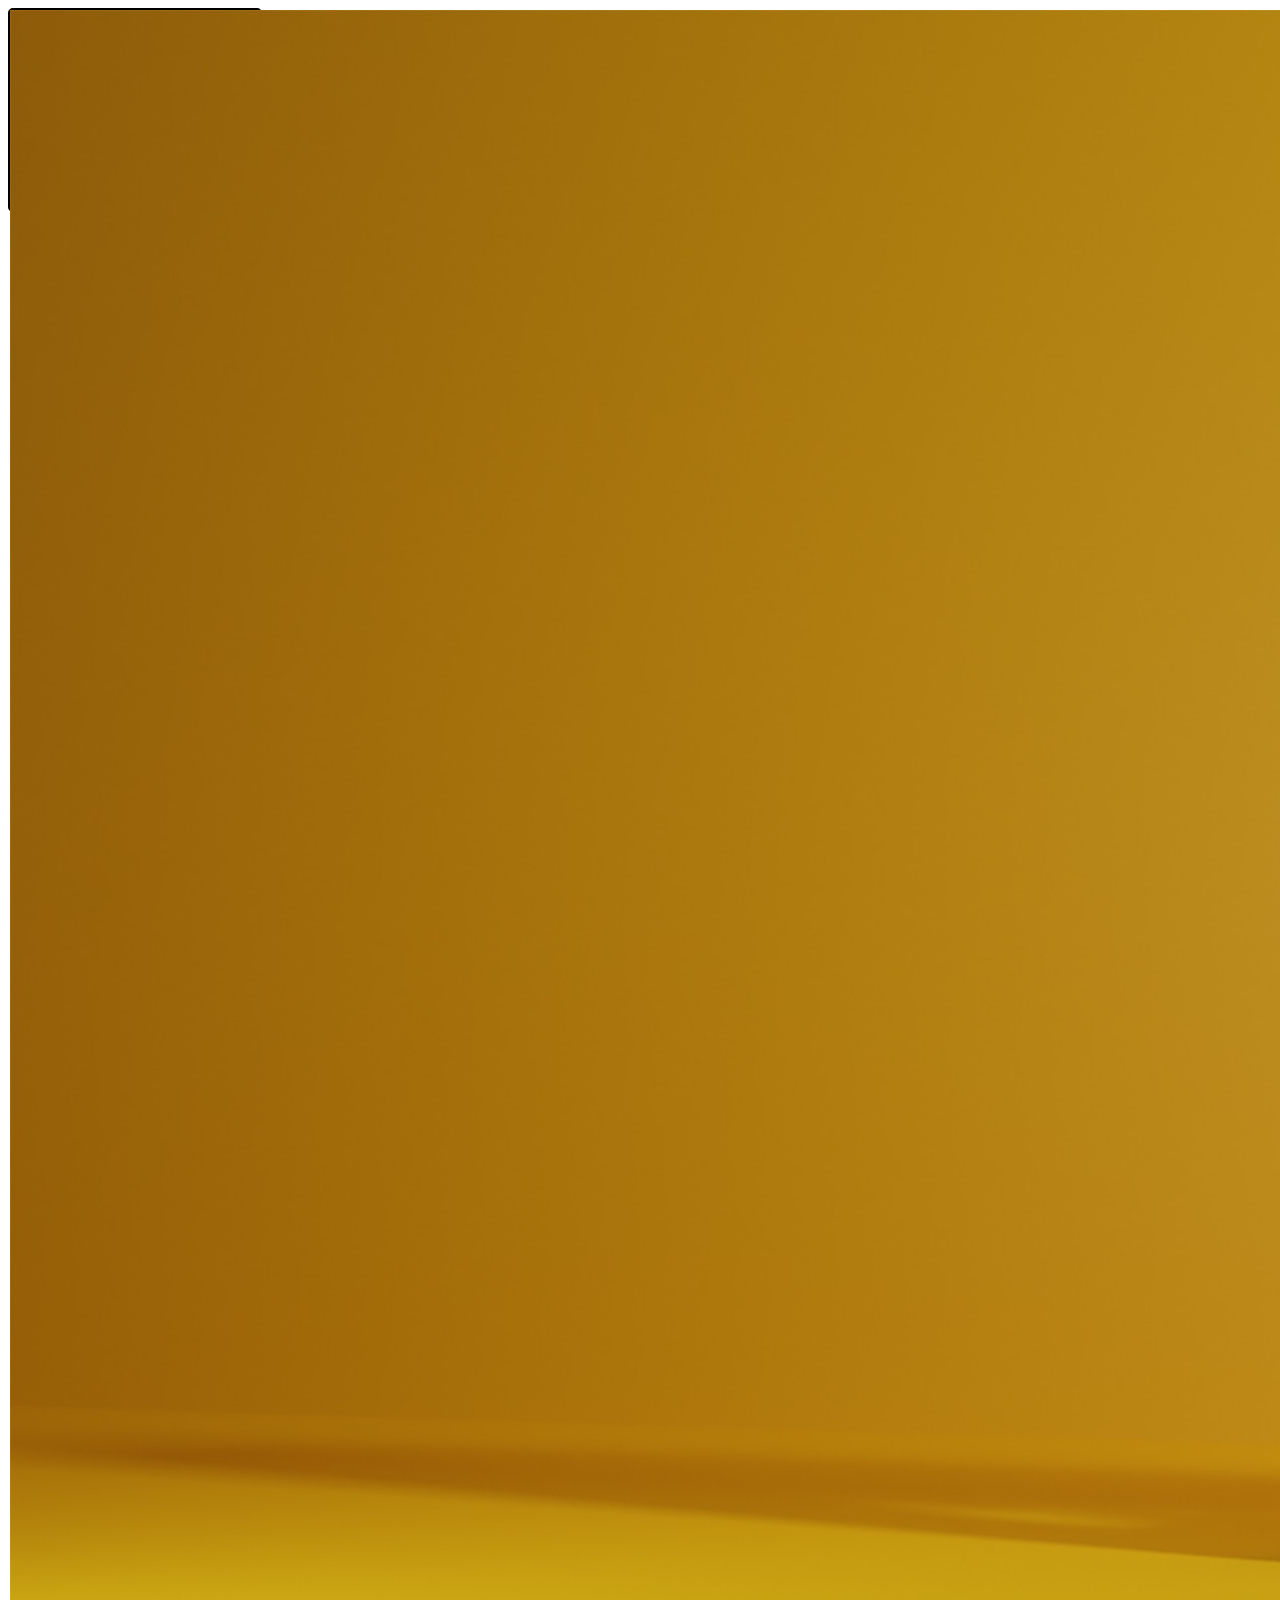
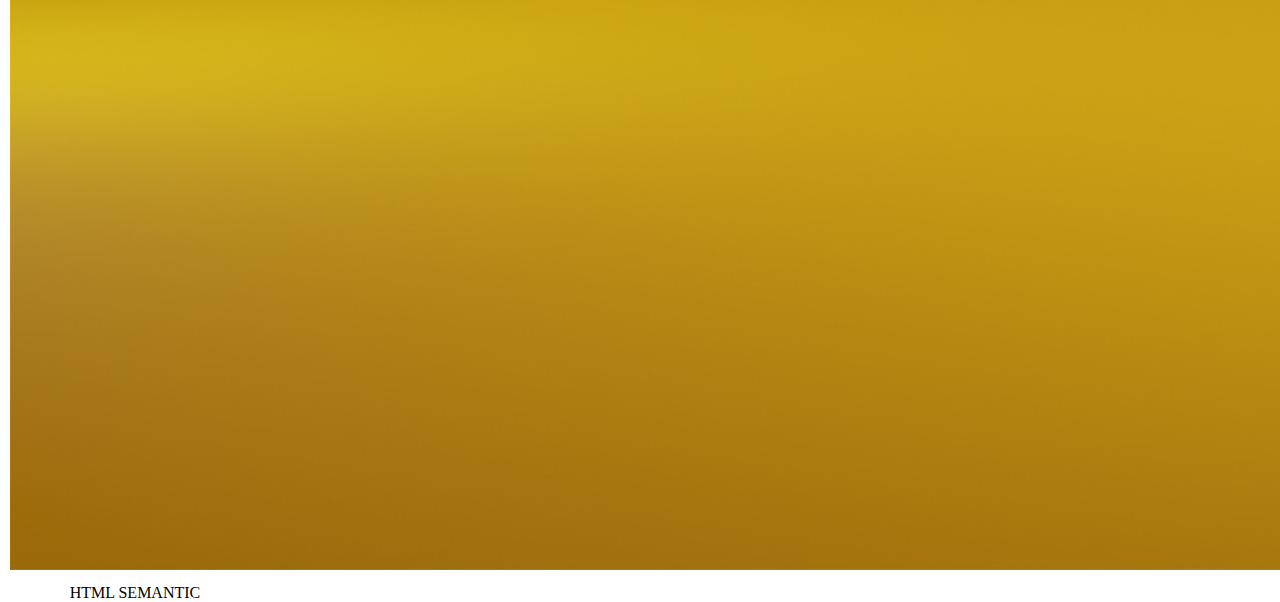
<file: components/article-box.html>
<!DOCTYPE html>
<html lang="en">
  <head>
    <meta charset="UTF-8" />
    <meta name="viewport" content="width=device-width, initial-scale=1.0" />
    <link rel="stylesheet" href="../styles/components.css" />
    <title>Document</title>
  </head>
  <body>
    <div class="list-container">
      <a href="../articles/test-article.html">
        <img
          src="../image-content/html-semantic.jpg"
          alt="html-semantic"
          class="list-image"
        />
        <div class="list-text">
          <p class="list-link">HTML Semantic</p>
        </div>
      </a>
    </div>
  </body>
</html>
</file>
<file: styles/style.css>
img {
  max-width: 100%;
}

body > * {
  max-width: 100%;
}

body {
  font-family: Arial, Helvetica, sans-serif;
  border-top: 10px solid rgb(4, 72, 132);
  margin: 0;
}

.container {
  width: 1250px;
  margin: 0 auto;
}

.article-container {
  display: flex;
  justify-content: center;
}

.article__title {
  text-transform: uppercase;
}

.header {
  display: flex;
  flex-wrap: wrap;
  justify-content: space-between;
  align-items: center;
  background-color: aliceblue;
  padding: 0.5rem 1rem;
}

.header h1 {
  text-transform: uppercase;
  color: rgb(18, 156, 190);
  margin-right: 3rem;
}

.nav {
  padding: 0;
}

.nav-content {
  text-decoration: none;
  font-size: 20px;
  height: auto;
  margin-right: 10px;
  color: #2159c0;
}

.nav-content:visited {
  color: #2159c0;
}

.nav-content:hover {
  color: #0f5ef1;
}

.nav-content:last-child {
  margin-right: 0;
}

.list-link {
  color: black;
}

.img-content {
  width: 1250px;
}

.footer__container {
  background-color: rgb(4, 72, 132);
  height: 42px;
  text-align: center;
}

.copyright__text {
  color: aliceblue;
  padding-top: 18px;
}
</file>
<file: styles/components.css>
.list-container {
  width: 250px;
  height: 200px;
  border: 2px solid black;
  border-radius: 5px;
}

.list-container a:link {
  color: black;
  text-decoration: none;
  text-transform: uppercase;
}

.list-images {
  width: 250px;
  height: 150px;
}

.list-text {
  width: 145px;
  margin: 10px auto;
}

.list-link {
  text-align: center;
  margin: 0;
}
.list-link:hover,
.list-link:visited {
  color: black;
  text-decoration: none;
}
</file>
<file: styles/articleList.css>
.article__list {
  padding: 0;
  margin: 1rem;
  display: flex;
  flex-wrap: wrap;
  gap: 1rem;
  min-height: 75vh;
}

.article__list li {
  list-style: none;
  width: 14.2rem;
  border: 0.1rem solid rgb(4, 72, 132);
  text-align: center;
  height: 220px;
}

.article__list a {
  text-decoration: none;
  color: black;
  text-transform: uppercase;
}

.article__list img {
  height: 10rem;
  width: auto;
  border-bottom: 1px solid rgb(4, 72, 132);
}
</file>
<file: styles/readingProgress.css>
.reading__container {
  min-height: 75vh;
}

.history__riwayat {
  margin-left: 1rem;
}

.form__feedback > *,
.form__feedback textarea {
  display: block;
  margin: 0 0 1rem 1rem;
}

.form__feedback textarea {
  margin: 0 0 1rem 0;
}
</file>
